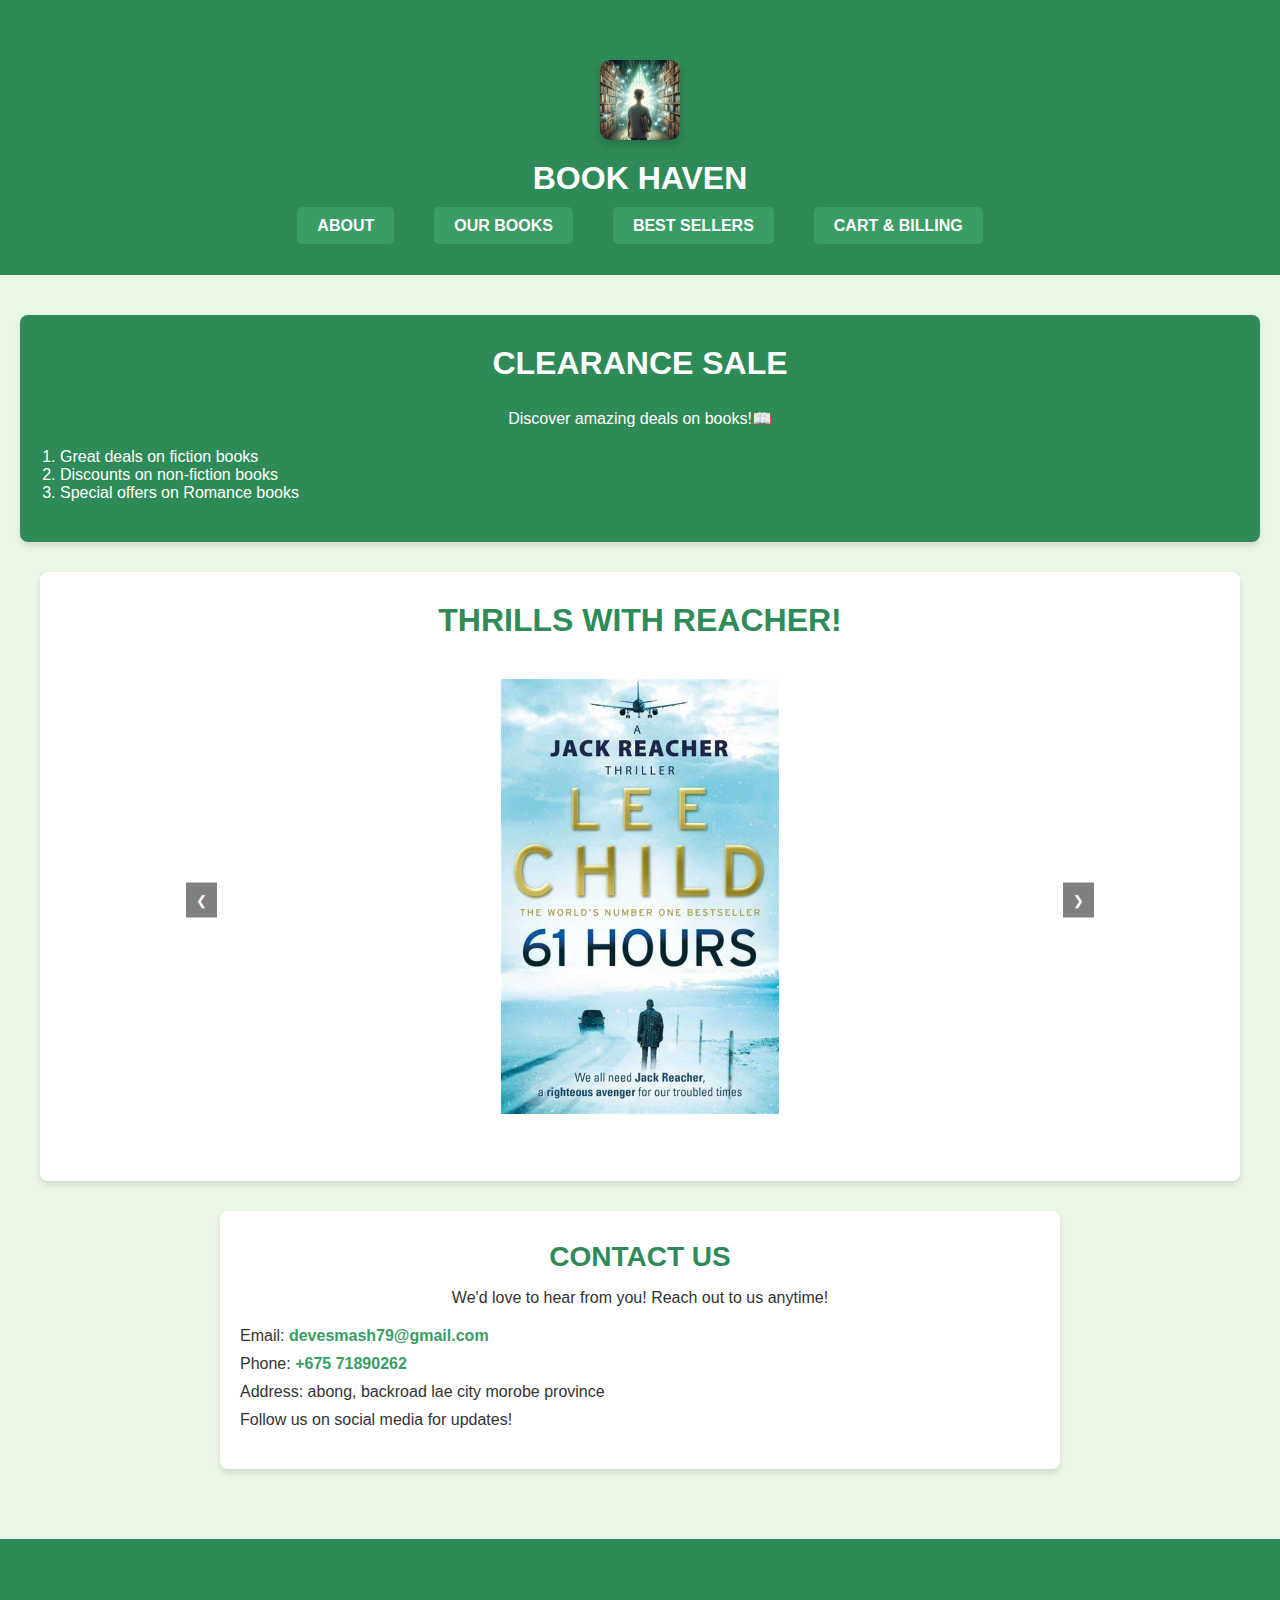
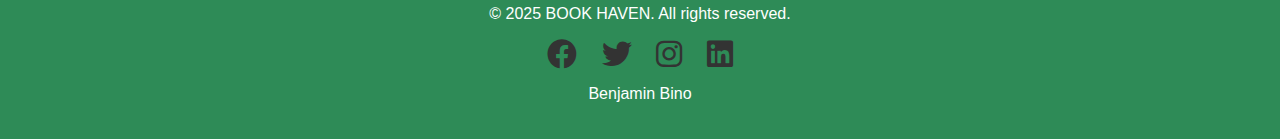
<file: index.html>
<!DOCTYPE html>
<html lang="en">
<head>
    <meta charset="UTF-8">
    <meta name="viewport" content="width=device-width, initial-scale=1.0">
    <title>Home</title>
    <link rel="stylesheet" href="https://cdnjs.cloudflare.com/ajax/libs/font-awesome/6.0.0-beta3/css/all.min.css">
    <link rel="stylesheet" href="Bino_Benjamin_1/Home.css">
    <script src="home.js" defer></script>
</head>
<body>
    <header>
        <div class="logo">
           <img src="Bino_Benjamin_1/images/logo.png" alt="BOOK HAVEN Logo">
        </div>
        <h2>BOOK HAVEN</h2>
        <nav>
            <ul>
                <li><a href="Bino_Benjamin_1/About.html">About</a> </li>
                <li><a href="Bino_Benjamin_1/Ourbooks.html">Our books</a></li>
                <li><a href="Bino_Benjamin_1/Best.seller.html">Best Sellers</a></li>
                <li><a href="Bino_Benjamin_1/Cart&billing.html">Cart & Billing</a></li>
            </ul>
        </nav>
    </header>
    <main>
        <section id="clearance-sale" class="clearance-sale">
            <h2> Clearance Sale </h2>
            <p>Discover amazing deals on books!📖</p>
            <ol class="decimal">
                <li>Great deals on fiction books</li>
                <li>Discounts on non-fiction books</li>
                <li>Special offers on Romance books</li>
            </ol>
        </section>
        <section id="book-slideshow-section">
            <h2>Thrills with Reacher!</h2>
            <div id="book-slideshow">
                <div class="slides">
                    <div class="slide"><img src="Bino_Benjamin_1/images/61hours.jpeg" alt="Book 1"></div>
                    <div class="slide"><img src="Bino_Benjamin_1/images/lee.child.chilling.floor.jpeg" alt="Book 2"></div>
                    <div class="slide"><img src="Bino_Benjamin_1/images/lee.child.the.enemy.jpeg" alt="Book 3"></div>
                </div>
                <button class="prev" onclick="moveSlide(-1)">&#10094;</button>
                <button class="next" onclick="moveSlide(1)">&#10095;</button>
            </div>
        </section>
        <section id="contact-us" class="contact-us">
            <h2>Contact Us</h2>
            <p>We'd love to hear from you! Reach out to us anytime!</p>
            <ul>
                <li>Email: <a href="mailto:devesmash79@gmail.com">devesmash79@gmail.com</a></li>
                <li>Phone: <a href="tel:+67571890262">+675 71890262</a></li>
                <li>Address: abong, backroad lae city morobe province</li>
                <li>Follow us on social media for updates!</li>
            </ul>
        </section>
    </main>
    <footer>
        <p>&copy; 2025 BOOK HAVEN. All rights reserved.</p>
        <div class="social-icons">
            <a href="https://www.facebook.com" target="_blank" class="fab fa-facebook" aria-label="Facebook"></a>
            <a href="https://www.twitter.com" target="_blank" class="fab fa-twitter" aria-label="Twitter"></a>
            <a href="https://www.instagram.com" target="_blank" class="fab fa-instagram" aria-label="Instagram"></a>
            <a href="https://www.linkedin.com" target="_blank" class="fab fa-linkedin" aria-label="LinkedIn"></a>
        </div>
        <p>Benjamin Bino</p>
    </footer>
</body>
</html>
</file>
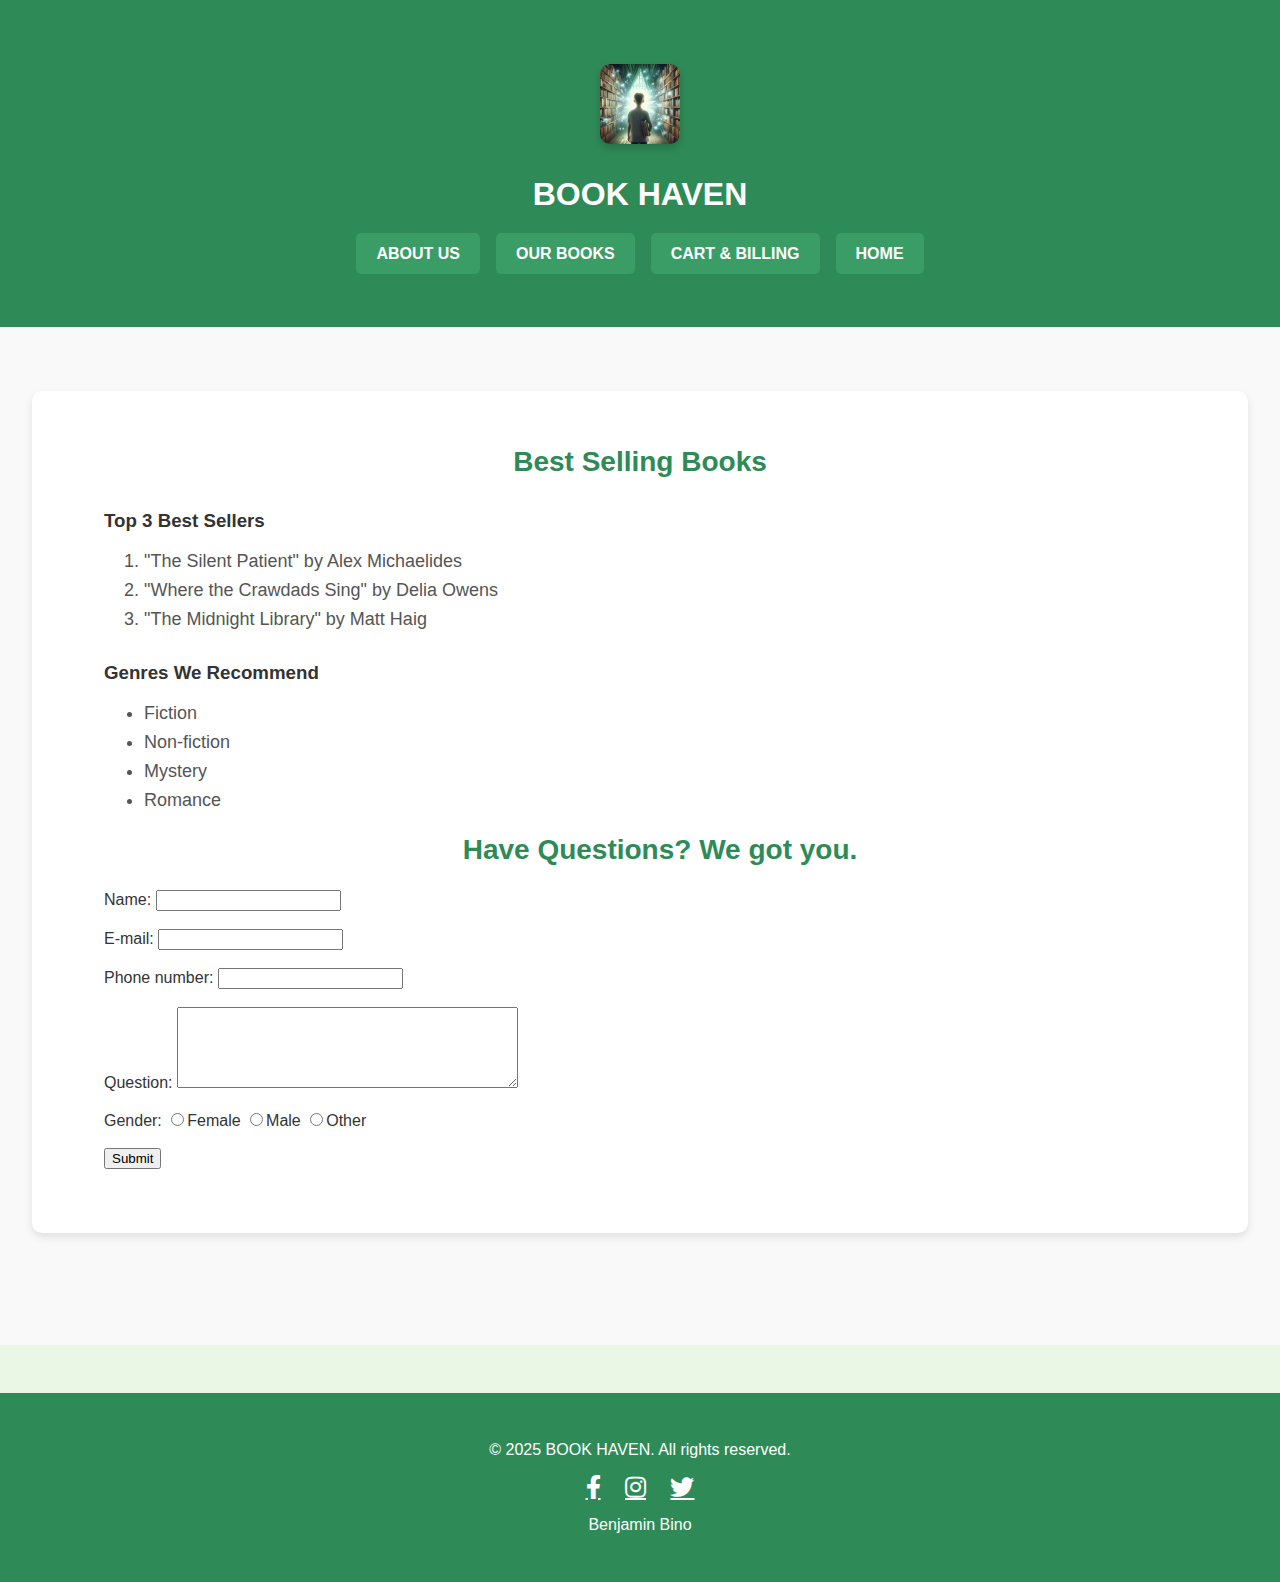
<file: Best.seller.html>
<!DOCTYPE html>
<html lang="en">
<head>
    <meta charset="UTF-8">
    <meta name="viewport" content="width=device-width, initial-scale=1.0">
    <title>Best Sellers - BOOK HAVEN</title>
    <link href="https://cdnjs.cloudflare.com/ajax/libs/font-awesome/5.15.4/css/all.min.css" rel="stylesheet">
    <link rel="stylesheet" href="Best.seller.css">
    <script src="best.seller.js" defer></script>
</head>
<body>
    <header>
        <div class="logo">
            <img src="logo.png" alt="BOOK HAVEN Logo">
        </div>
        <h1>BOOK HAVEN</h1>
        <nav>
            <ul>
                <li><a href="About.US.html">About Us</a></li>
                <li><a href="Ourbooks.html">Our books</a></li>      
                <li><a href="Cart&billing.html">Cart & Billing</a></li>
                <li><a href="index.html">Home</a></li>
            </ul>
        </nav>
    </header>
    <main>
        <section class="best-seller-section">
            <h2>Best Selling Books</h2>
            <div class="ordered-list">
                <h3>Top 3 Best Sellers</h3>
                <ol>
                    <li>"The Silent Patient" by Alex Michaelides</li>
                    <li>"Where the Crawdads Sing" by Delia Owens</li>
                    <li>"The Midnight Library" by Matt Haig</li>
                </ol>
            </div>

            <div class="unordered-list">
                <h3>Genres We Recommend</h3>
                <ul>
                    <li>Fiction</li>
                    <li>Non-fiction</li>
                    <li>Mystery</li>
                    <li>Romance</li>
                </ul>
 <!-- PHP code moved to a separate file -->
 <h2>Have Questions? We got you.</h2>

<form method="POST" action="https://formsubmit.co/devesmash79@@email.com" id="questionForm">
  <!-- Replace with your actual email above -->
  
  Name: <input type="text" name="name" required><br><br>
  E-mail: <input type="email" name="email" required><br><br>
  Phone number: <input type="tel" name="contact_number"><br><br>
  Question: <textarea name="question" rows="5" cols="40" required></textarea><br><br>
  
  Gender:
  <input type="radio" name="gender" value="female">Female
  <input type="radio" name="gender" value="male">Male
  <input type="radio" name="gender" value="other">Other<br><br>
  
  <input type="submit" value="Submit">
</form>

 
 <p id="thankYouMessage" style="color: #2e8b57; display: none; font-weight: bold;"></p>
    </main>
    <footer>
        <p>&copy; 2025 BOOK HAVEN. All rights reserved.</p>
        <div class="footer-social-icons">
            <a href="https://facebook.com" target="_blank" class="fab fa-facebook-f" aria-label="Facebook"></a>
            <a href="https://instagram.com" target="_blank" class="fab fa-instagram" aria-label="Instagram"></a>
            <a href="https://twitter.com" target="_blank" class="fab fa-twitter" aria-label="Twitter"></a>
        </div>
        <p>Benjamin Bino</p>
    </footer>
</body>

</html>
</file>
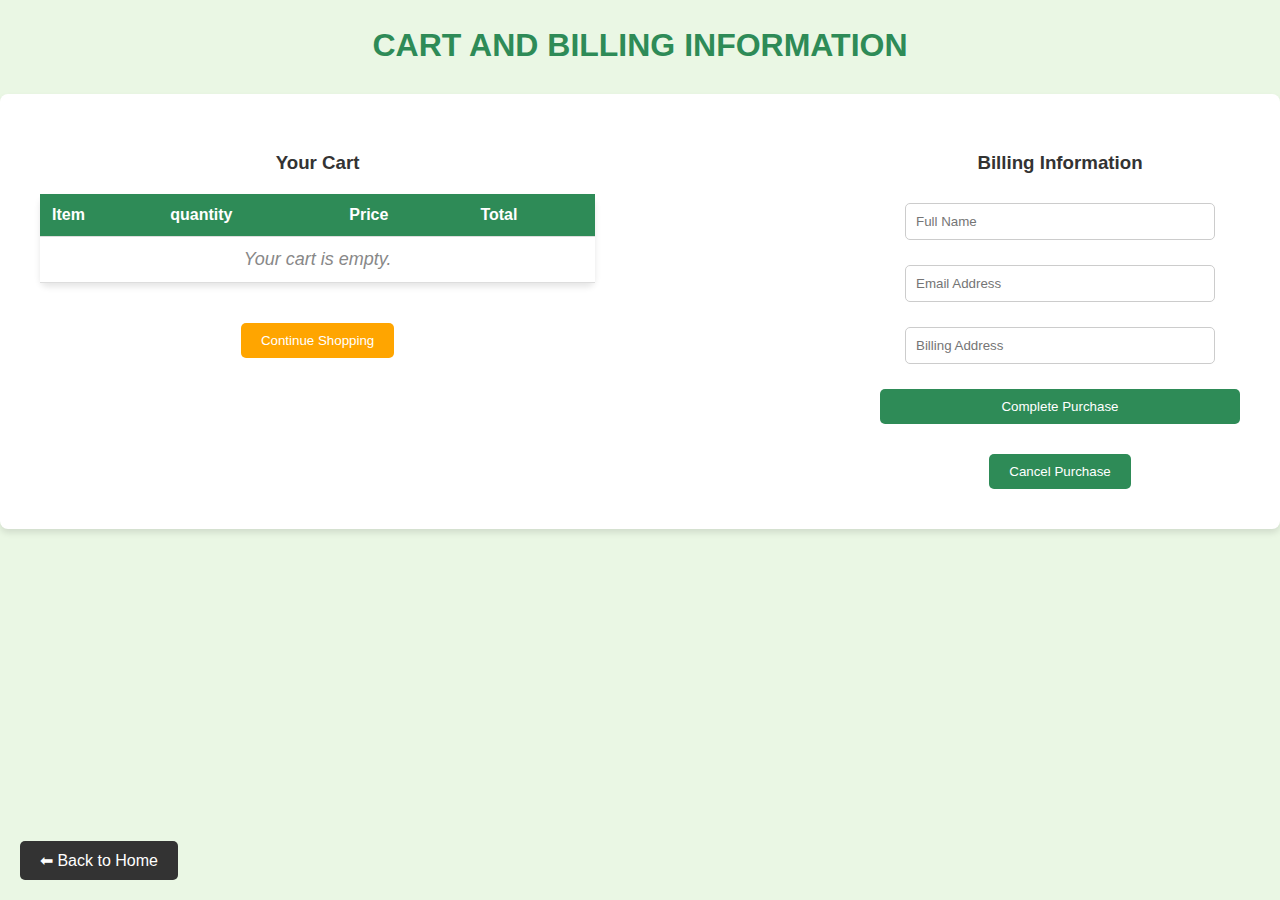
<file: Cart&billing.html>
<!DOCTYPE html>
<html lang="en">
<head>
    <meta charset="UTF-8">
    <meta name="viewport" content="width=device-width, initial-scale=1.0">
    <link rel="stylesheet" href="Cart.css">
    <script src="cart&billing.js" defer></script>
    <title>Cart and Billing - BOOK HAVEN</title>
</head>
<body>
    <h2>Cart and Billing Information</h2>

    <div class="cart-billing-container">
        <div class="cart-container">
            <h3>Your Cart</h3>
            <!-- Cart Table -->
            <table id="cart-table">
                <thead>
                    <tr>
                        <th>Item</th>
                        <th>quantity</th>
                        <th>Price</th>
                        <th>Total</th>
                    </tr>
                </thead>
                <tbody id="cart-items">
                    <!-- Cart items will be injected here dynamically -->
                </tbody>
            </table>
            <button class="cart-button" onclick="window.location.href='Ourbooks.html'">Continue Shopping</button>
        </div>

        <div class="billing-container">
            <h3>Billing Information</h3>
            <form class="billing-form" id="billing-form">
                <input type="text" id="fullname" placeholder="Full Name" required>
                <input type="email" id="email" placeholder="Email Address" required>
                <input type="text" id="address" placeholder="Billing Address" required>
                <input type="submit" value="Complete Purchase">
                <button type="button" id="cancel-purchase" class="cart-button">Cancel Purchase</button>
                <div class="error-message" id="error-message">Please fill in all fields!</div>
            </form>
        </div>
        <div style="position: fixed; bottom: 20px; left: 20px;">
  <a href="index.html" style="
    display: inline-block;
    padding: 10px 20px;
    background-color: #333;
    color: #fff;
    text-decoration: none;
    border-radius: 5px;
    font-family: Arial, sans-serif;
  ">
    ⬅ Back to Home
  </a>
</div>

    </div>
</body>
</html>
</file>
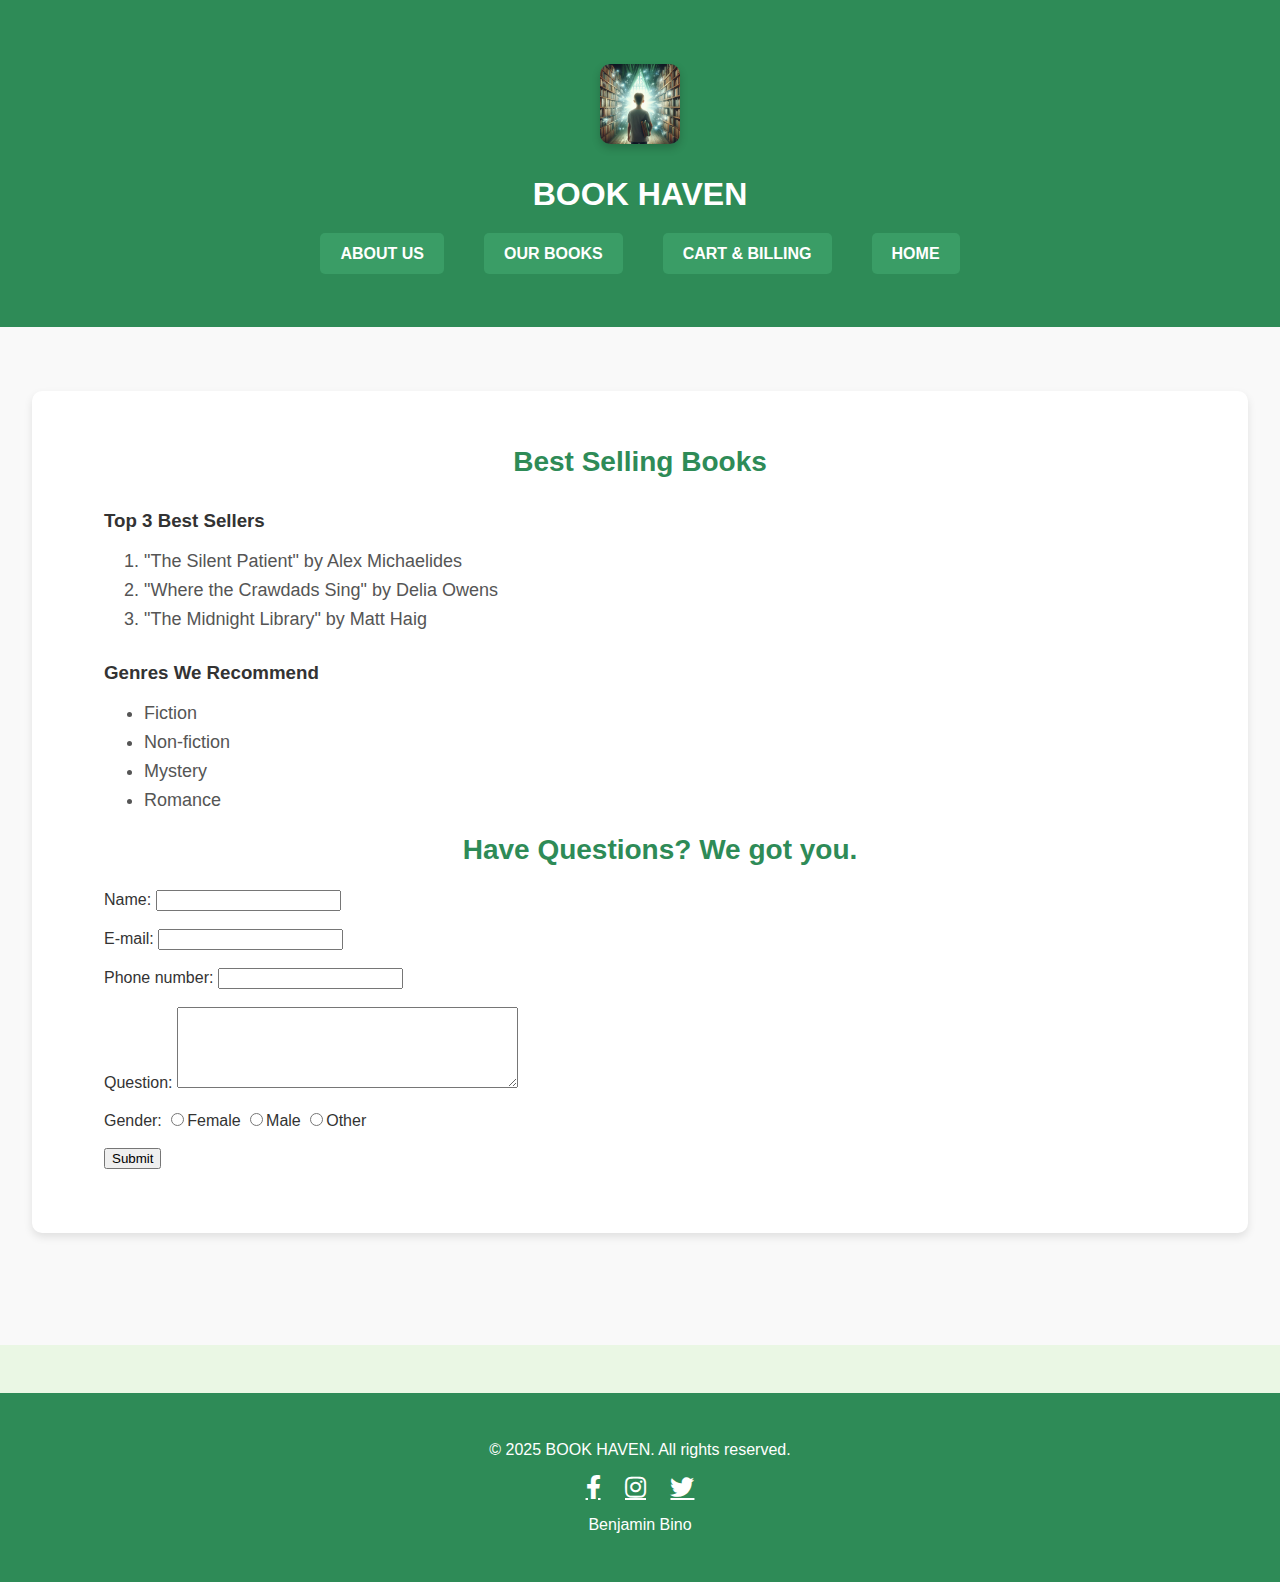
<file: Bino_Benjamin_1/Best.seller.html>
<!DOCTYPE html>
<html lang="en">
<head>
    <meta charset="UTF-8">
    <meta name="viewport" content="width=device-width, initial-scale=1.0">
    <title>Best Sellers - BOOK HAVEN</title>
    <link href="https://cdnjs.cloudflare.com/ajax/libs/font-awesome/5.15.4/css/all.min.css" rel="stylesheet">
    <link rel="stylesheet" href="Best.seller.css">
    <script src="best.seller.js" defer></script>
</head>
<body>
    <header>
        <div class="logo">
            <img src="images/logo.png" alt="BOOK HAVEN Logo">
        </div>
        <h1>BOOK HAVEN</h1>
        <nav>
            <ul>
                <li><a href="About.US.html">About Us</a></li>
                <li><a href="Ourbooks.html">Our books</a></li>      
                <li><a href="Cart&billing.html">Cart & Billing</a></li>
                <li><a href="home.html">Home</a></li>
            </ul>
        </nav>
    </header>
    <main>
        <section class="best-seller-section">
            <h2>Best Selling Books</h2>
            <div class="ordered-list">
                <h3>Top 3 Best Sellers</h3>
                <ol>
                    <li>"The Silent Patient" by Alex Michaelides</li>
                    <li>"Where the Crawdads Sing" by Delia Owens</li>
                    <li>"The Midnight Library" by Matt Haig</li>
                </ol>
            </div>

            <div class="unordered-list">
                <h3>Genres We Recommend</h3>
                <ul>
                    <li>Fiction</li>
                    <li>Non-fiction</li>
                    <li>Mystery</li>
                    <li>Romance</li>
                </ul>
 <!-- PHP code moved to a separate file -->
 <h2>Have Questions? We got you.</h2>

 <form method="post" action="form-handler.php" id="questionForm">  
     Name: <input type="text" name="name"><br><br>
     E-mail: <input type="text" name="email"><br><br>
     Phone number: <input type="number" name="contact_number"><br><br>
    Question: <textarea name="question" rows="5" cols="40"></textarea><br><br>
     Gender:
     <input type="radio" name="gender" value="female">Female
     <input type="radio" name="gender" value="male">Male
     <input type="radio" name="gender" value="other">Other<br><br>
     <input type="submit" name="submit" value="Submit">
 </form>
 
 <p id="thankYouMessage" style="color: #2e8b57; display: none; font-weight: bold;"></p>
    </main>
    <footer>
        <p>&copy; 2025 BOOK HAVEN. All rights reserved.</p>
        <div class="footer-social-icons">
            <a href="https://facebook.com" target="_blank" class="fab fa-facebook-f" aria-label="Facebook"></a>
            <a href="https://instagram.com" target="_blank" class="fab fa-instagram" aria-label="Instagram"></a>
            <a href="https://twitter.com" target="_blank" class="fab fa-twitter" aria-label="Twitter"></a>
        </div>
        <p>Benjamin Bino</p>
    </footer>
</body>
</html>
</file>
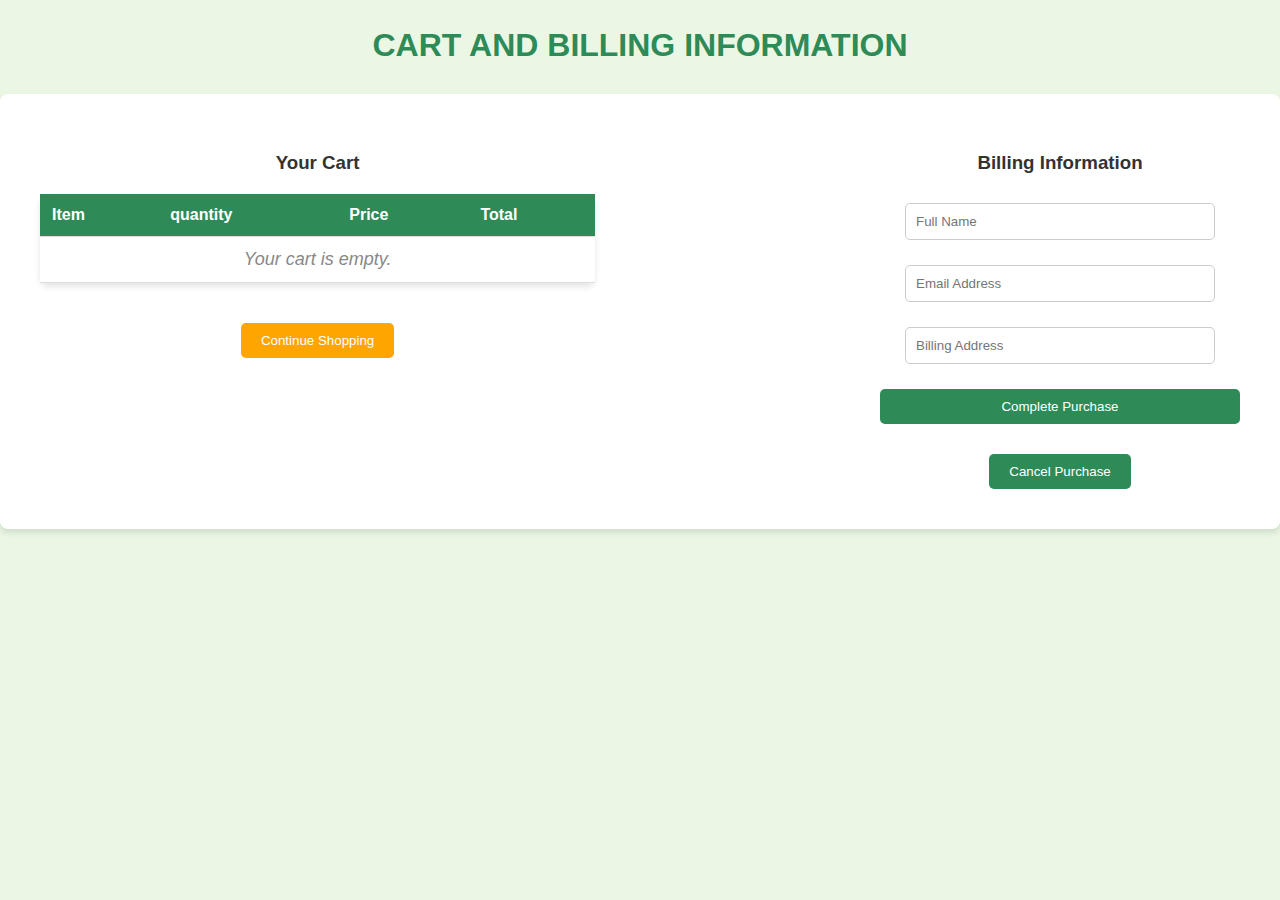
<file: Bino_Benjamin_1/Cart&billing.html>
<!DOCTYPE html>
<html lang="en">
<head>
    <meta charset="UTF-8">
    <meta name="viewport" content="width=device-width, initial-scale=1.0">
    <link rel="stylesheet" href="Cart.css">
    <script src="cart&billing.js" defer></script>
    <title>Cart and Billing - BOOK HAVEN</title>
</head>
<body>
    <h2>Cart and Billing Information</h2>

    <div class="cart-billing-container">
        <div class="cart-container">
            <h3>Your Cart</h3>
            <!-- Cart Table -->
            <table id="cart-table">
                <thead>
                    <tr>
                        <th>Item</th>
                        <th>quantity</th>
                        <th>Price</th>
                        <th>Total</th>
                    </tr>
                </thead>
                <tbody id="cart-items">
                    <!-- Cart items will be injected here dynamically -->
                </tbody>
            </table>
            <button class="cart-button" onclick="window.location.href='Ourbooks.html'">Continue Shopping</button>
        </div>

        <div class="billing-container">
            <h3>Billing Information</h3>
            <form class="billing-form" id="billing-form">
                <input type="text" id="fullname" placeholder="Full Name" required>
                <input type="email" id="email" placeholder="Email Address" required>
                <input type="text" id="address" placeholder="Billing Address" required>
                <input type="submit" value="Complete Purchase">
                <button type="button" id="cancel-purchase" class="cart-button">Cancel Purchase</button>
                <div class="error-message" id="error-message">Please fill in all fields!</div>
            </form>
        </div>
    </div>
</body>
</html>
</file>
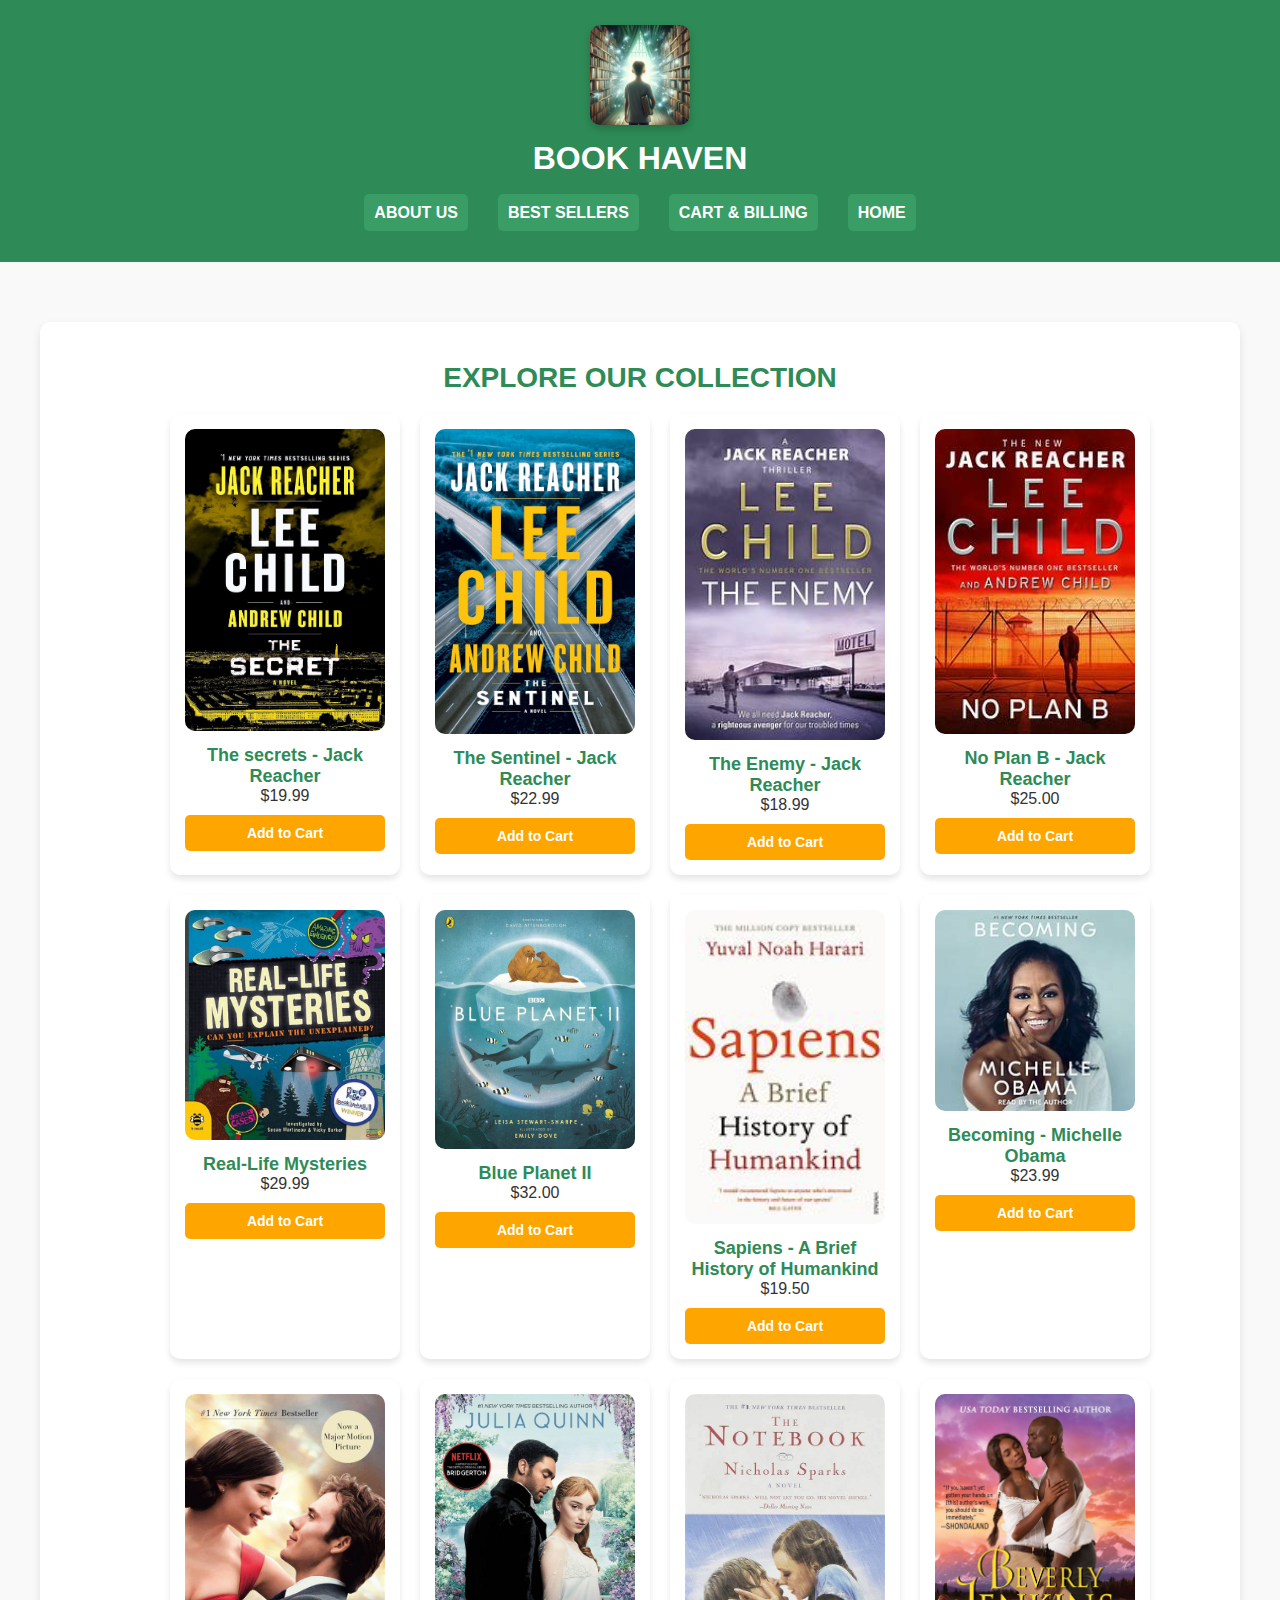
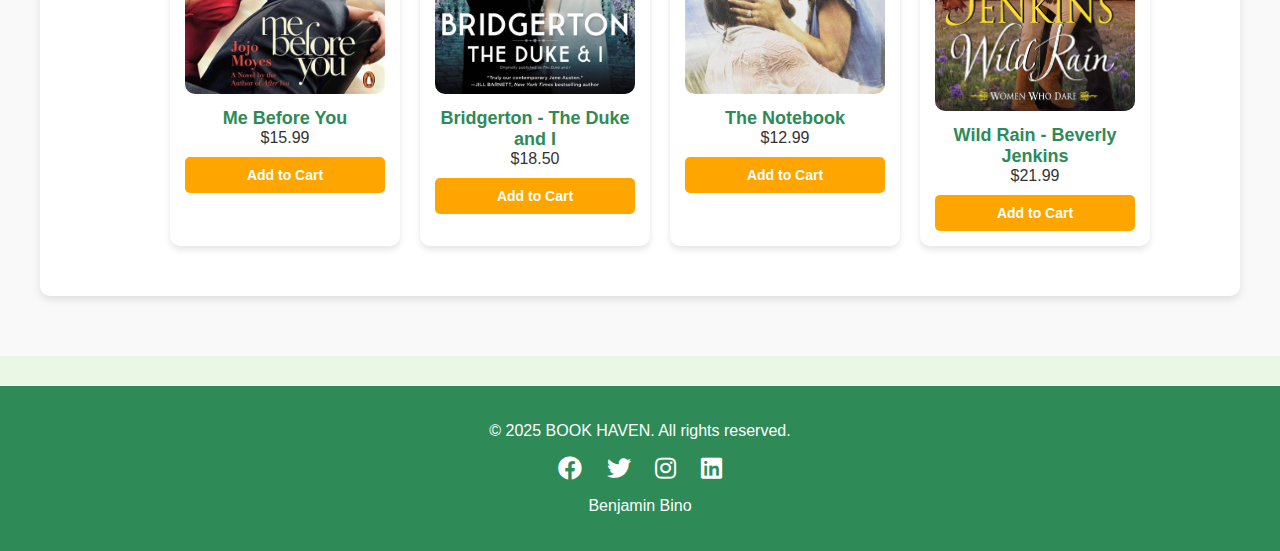
<file: Bino_Benjamin_1/Ourbooks.html>
<!DOCTYPE html>
<html lang="en">
<head>
    <meta charset="UTF-8">
    <meta name="viewport" content="width=device-width, initial-scale=1.0">
    <title>Categories - BOOK HAVEN</title>
    <link href="https://cdnjs.cloudflare.com/ajax/libs/font-awesome/5.15.4/css/all.min.css" rel="stylesheet">
    <link rel="stylesheet" href="ourbookscss.css">
    <script src="ourbooks.js" defer></script>
</head>
<body>
    <header>
        <div class="logo">
            <img src="images/logo.png" alt="BOOK HAVEN Logo">
        </div>
        <h2>BOOK HAVEN</h2>
        <nav>
            <ul>
                <li><a href="About.US.html">About Us</a></li>
                <li><a href="best.seller.html">Best Sellers</a></li>
                <li><a href="Cart&billing.html">Cart & Billing</a></li>
                <li><a href="index.html">Home</a></li>
            </ul>
        </nav>
    </header>

    <main>
        <section class="category-section">
            <h2>Explore Our Collection</h2>
            <div class="ordered-list">
                <div class="category-container">
                    <!-- Fiction boxes -->
                    <div class="category-box">
                        <img src="images/the.secret.lee.child.jpg" alt="The secrets">
                        <div class="category-title">The secrets - Jack Reacher</div>
                        <div class="category-price">$19.99</div>
                        <button class="add-to-cart" data-title="The secrets - Jack Reacher" data-price="19.99">Add to Cart</button>
                    </div>
                    <div class="category-box">
                        <img src="images/Sentinel,jackreacher.webp" alt="Fiction Books">
                        <div class="category-title">The Sentinel - Jack Reacher</div>
                        <div class="category-price">$22.99</div>
                        <button class="add-to-cart" data-title="The Sentinel - Jack Reacher" data-price="22.99">Add to Cart</button>
                    </div>
                    <div class="category-box">
                        <img src="images/lee.child.the.enemy.jpeg" alt="Fiction Books">
                        <div class="category-title">The Enemy - Jack Reacher</div>
                        <div class="category-price">$18.99</div>
                        <button class="add-to-cart" data-title="The Enemy - Jack Reacher" data-price="18.99">Add to Cart</button>
                    </div>
                    <div class="category-box">
                        <img src="images/lee.child.no.pla.b.jpeg" alt="Fiction Books">
                        <div class="category-title">No Plan B - Jack Reacher</div>
                        <div class="category-price">$25.00</div>
                        <button class="add-to-cart" data-title="No Plan B - Jack Reacher" data-price="25.00">Add to Cart</button>
                    </div>
                    <!-- Non-fiction boxes -->
                    <div class="category-box">
                        <img src="images/reallifemystries.jpeg" alt="Non-fiction Books">
                        <div class="category-title">Real-Life Mysteries</div>
                        <div class="category-price">$29.99</div>
                        <button class="add-to-cart" data-title="Real-Life Mysteries" data-price="29.99">Add to Cart</button>
                    </div>
                    <div class="category-box">
                        <img src="images/Blue-Planet-11.jpg" alt="Non-fiction Books">
                        <div class="category-title">Blue Planet II</div>
                        <div class="category-price">$32.00</div>
                        <button class="add-to-cart" data-title="Blue Planet II" data-price="32.00">Add to Cart</button>
                    </div>
                    <div class="category-box">
                        <img src="images/sapiens.jpeg" alt="Non-fiction Books">
                        <div class="category-title">Sapiens - A Brief History of Humankind</div>
                        <div class="category-price">$19.50</div>
                        <button class="add-to-cart" data-title="Sapiens - A Brief History of Humankind" data-price="19.50">Add to Cart</button>
                    </div>
                    <div class="category-box">
                        <img src="images/becoming.jpeg" alt="Non-fiction Books">
                        <div class="category-title">Becoming - Michelle Obama</div>
                        <div class="category-price">$23.99</div>
                        <button class="add-to-cart" data-title="Becoming - Michelle Obama" data-price="23.99">Add to Cart</button>
                    </div>
                    <!-- Romance -->
                    <div class="category-box">
                        <img src="images/me before you.jpeg" alt="Romance Books">
                        <div class="category-title">Me Before You</div>
                        <div class="category-price">$15.99</div>
                        <button class="add-to-cart" data-title="Me Before You" data-price="15.99">Add to Cart</button>
                    </div>
                    <div class="category-box">
                        <img src="images/thebridgetown.jpeg" alt="Romance Books">
                        <div class="category-title">Bridgerton - The Duke and I</div>
                        <div class="category-price">$18.50</div>
                        <button class="add-to-cart" data-title="Bridgerton - The Duke and I" data-price="18.50">Add to Cart</button>
                    </div>
                    <div class="category-box">
                        <img src="images/thenotebook.jpeg" alt="Romance Books">
                        <div class="category-title">The Notebook</div>
                        <div class="category-price">$12.99</div>
                        <button class="add-to-cart" data-title="The Notebook" data-price="12.99">Add to Cart</button>
                    </div>
                    <div class="category-box">
                        <img src="images/beverlyjenkins.jpg" alt="Romance Books">
                        <div class="category-title">Wild Rain - Beverly Jenkins</div>
                        <div class="category-price">$21.99</div>
                        <button class="add-to-cart" data-title="Wild Rain - Beverly Jenkins" data-price="21.99">Add to Cart</button>
                    </div>
                </div>
            </div>
        </section>
    </main>

    <footer>
        <p>&copy; 2025 BOOK HAVEN. All rights reserved.</p>
        <div class="social-icons">
            <a href="https://www.facebook.com" target="_blank" class="fab fa-facebook" aria-label="Facebook"></a>
            <a href="https://www.twitter.com" target="_blank" class="fab fa-twitter" aria-label="Twitter"></a>
            <a href="https://www.instagram.com" target="_blank" class="fab fa-instagram" aria-label="Instagram"></a>
            <a href="https://www.linkedin.com" target="_blank" class="fab fa-linkedin" aria-label="LinkedIn"></a>
        </div>
        <p>Benjamin Bino</p>
    </footer>    
</body>

</html>
</file>
<file: Bino_Benjamin_1/Home.css>
body {
            font-family: 'Arial', sans-serif;
            background-color: #2e8b57;
            color: white;
            margin: 0;
            padding: 0;
            padding-top: 20px;
            text-align: center;
            box-shadow: 0 4px 6px rgba(0, 0, 0, 0.1);
        }
        .thumbnail {
            width: 150px;
            height: 150px;
            border-radius: 8px;
            object-fit: cover;
            margin: 10px;
        }
        .thumbnail-container {
            display: flex;
            justify-content: center;
            flex-wrap: wrap;
        }
        .button {
            padding: 10px 20px;
            background-color: #ffa500;
            color: white;
            border: none;
            cursor: pointer;
            border-radius: 5px;
            transition: background-color 0.3s;
        }
        .button:hover {
            background-color: #e69500;
        }
        #book-slideshow {
            width: 80%;
            margin: 40px auto;
            overflow: hidden;
            position: relative;
        }
        .slides {
            display: flex;
            transition: transform 0.5s ease;
        }
        .slide {
            min-width: 100%;
            box-sizing: border-box;
        }
        .slide img {
            width: 30%;
            height: auto;
        }
        .prev, .next {
            position: absolute;
            top: 50%;
            transform: translateY(-50%);
            background-color: rgba(0, 0, 0, 0.5);
            color: white;
            border: none;
            padding: 10px;
            cursor: pointer;
        }
        .prev {
            left: 10px;
        }
        .next {
            right: 10px;
        }
        #book-slideshow-section h2 {
            color: #2e8b57;
        }
        #book-slideshow-section {
            margin: 20px;
            padding: 20px;
            background-color: white;
            border-radius: 8px;
            box-shadow: 0 4px 6px rgba(0, 0, 0, 0.1);
        }
        header {
            background-color: #2e8b57;
            color: white;
            padding: 20px;
            text-align: center;
        }
        header h2 {
            margin: 10px 0;
        }
        nav ul {
            list-style-type: none;
            padding: 0;
        }
        nav ul li {
            display: inline;
            margin-right: 20px;
        }
        nav ul li a {
            color: white;
            text-decoration: none;
        }
        .link-hover-effect {
    color: white;
    background-color: #3a9d66; /* Green background */
    padding: 10px 20px;
    text-decoration: none;
    font-weight: bold;
    border-radius: 5px;
    display: inline-block;
    transition: background-color 0.3s;
}

.link-hover-effect:hover {
    background-color: #1d6e3b; /* Darker green on hover */
}

.logo {
    height: 80px;
    margin: 20px auto;
    display: flex;
    justify-content: center;
    align-items: center;
    position: relative;
}
    .book-item {
        margin: 10px;
        text-align: center;
    }
    .add-to-cart {
        margin-top: 5px;
        padding: 8px 12px;
        font-size: 14px;
        background-color: #ffa500;
        border: none;
        border-radius: 5px;
        cursor: pointer;
        color: #fff;
    }
    .add-to-cart:hover {
        background-color: #e69500;
    }

.logo img {
    height: 100%;
    box-shadow: 0 4px 8px rgba(0, 0, 0, 0.2);
    border-radius: 10px;
}

h2 {
    font-size: 32px;
    font-weight: bold;
    margin-top: 10px;
    color: white;
    text-transform: uppercase;
}
h3{
    color: #1d6e3b;
}
nav ul {
    list-style: none;
    margin: 20px 0;
    padding: 0;
    display: flex;
    justify-content: center;
}

nav ul li {
    margin: 0 20px;
}

nav ul li a {
    color: white;
    text-decoration: none;
    font-weight: bold;
    text-transform: uppercase;
    padding: 10px 20px;
    border-radius: 5px;
    background-color: #3a9d66;
    transition: background-color 0.3s;
}

nav ul li a:hover {
    background-color: #1d6e3b;
}
main {
    padding: 40px 20px;
    background-color: #eaf7e4;
}
.clearance-sale {
    background-color: #2e8b57;
    color: white;
    padding: 20px;
    text-align: center;
    border-radius: 8px;
    box-shadow: 0 4px 6px rgba(0, 0, 0, 0.1);
    margin-bottom: 30px;
}
.best-sellers h2 {
    color: #2e8b57;
    font-size: 28px;
    text-align: center;
    margin-bottom: 20px;
}

.book-list {
    display: flex;
    flex-wrap: wrap;
    justify-content: space-around;
    gap: 15px;
}

.book-list img {
    width: 100%;
    max-width: 250px;
    border-radius: 8px;
    box-shadow: 0 4px 8px rgba(0, 0, 0, 0.2);
    transition: transform 0.3s;
}

.book-list img:hover {
    transform: scale(1.05);
}
.thumbnail-container {
    display: flex;
    justify-content: center;
    flex-wrap: wrap;
    gap: 15px;
}

.thumbnail {
    width: 150px;
    height: 150px;
    border-radius: 8px;
    object-fit: cover;
    margin: 10px;
}
ol {
    text-align: left;
    margin: 20px auto;
    padding-left: 20px;
}

ol.decimal {
    list-style-type: decimal;
}

ol.upper-alpha {
    list-style-type: upper-alpha;
}

ol.lower-roman {
    list-style-type: lower-roman;
}
ul {
    text-align: left;
    margin: 20px auto;
    padding-left: 20px;
}

ul.bullet {
    list-style-type: disc;
    color:#2e8b57
}

ul.square {
    list-style-type: square;
    color: #2e8b57;
}

ul.circle {
    list-style-type: circle;
    color: #2e8b57;
}
footer {
    background-color: #2e8b57;
    color: white;
    text-align: center;
    padding: 20px 0;
    position: relative;
    margin-top: 30px;
}

.social-icons {
    margin-top: 10px;
}

.social-icons a {
    color: white;
    font-size: 24px;
    margin: 0 10px;
    text-decoration: none;
    transition: color 0.3s;
}

.social-icons a:hover {
    color: #1d6e3b;
}

.social-icons a {
    font-size: 30px; 
    margin: 0 10px;  
    color: #333;     
    text-decoration: none; 
}

.social-icons a:hover {
    color: #0073e6; 
}
css, /* Styling for the contact-us section */
        .contact-us {
            background-color: white;  /* Changed to white as requested */
            color: #333;  /* Text color changed to dark for contrast */
            padding: 20px;
            text-align: center;
            border-radius: 8px;
            box-shadow: 0 4px 6px rgba(0, 0, 0, 0.1);
            margin: 30px auto;
            max-width: 800px;
        }

        .contact-us h2 {
            color: #2e8b57;  /* Heading color */
            font-size: 28px;
            margin-bottom: 15px;
        }

        .contact-us ul {
            list-style: none;
            padding: 0;
            margin: 20px 0;
        }

        .contact-us ul li {
            margin: 10px 0;
            font-size: 16px;
        }

        .contact-us a {
            color: #3a9d66;  /* Link color */
            text-decoration: none;
            font-weight: bold;
        }

        .contact-us a:hover {
            color: #1d6e3b;  /* Link hover effect */
            text-decoration: underline;
        }
</file>
<file: Best.seller.css>
/* Base Styles */
body {
  font-family: 'Arial', sans-serif;
  background-color: #eaf7e4;
  color: #333;
  margin: 0;
  padding: 0;
}

header {
  background-color: #2e8b57;
  color: white;
  padding: 2rem 0;
  text-align: center;
  box-shadow: 0 4px 6px rgba(0, 0, 0, 0.1);
}

header .logo {
  height: 80px;
  margin: 2rem auto;
  display: flex;
  justify-content: center;
  align-items: center;
}

header .logo img {
  height: 100%;
  box-shadow: 0 4px 8px rgba(0, 0, 0, 0.2);
  border-radius: 10px;
}

header h2 {
  font-size: 2rem;
  font-weight: bold;
  margin-top: 1rem;
  text-transform: uppercase;
}

/* Navigation */
nav ul {
  list-style: none;
  margin: 2rem 0;
  padding: 0;
  display: flex;
  justify-content: center;
  flex-wrap: wrap;
  gap: 1rem;
}

nav ul li a {
  color: white;
  text-decoration: none;
  font-weight: bold;
  text-transform: uppercase;
  padding: 0.75rem 1.25rem;
  border-radius: 5px;
  background-color: #3a9d66;
  transition: background-color 0.3s ease;
}

nav ul li a:hover {
  background-color: #1d6e3b;
}

/* Main Content */
main {
  padding: 4rem 2rem;
  background-color: #f9f9f9;
}

.best-seller-section {
  background-color: #ffffff;
  padding: 2rem;
  border-radius: 10px;
  box-shadow: 0 4px 8px rgba(0, 0, 0, 0.1);
  margin-bottom: 3rem;
}

.best-seller-section h2 {
  font-size: 1.75rem;
  color: #2e8b57;
  margin-bottom: 1.5rem;
  text-align: center;
}

.ordered-list, .unordered-list {
  margin: 2rem 0;
  padding-left: 2.5rem;
}

.ordered-list li, .unordered-list li {
  font-size: 1.125rem;
  color: #555;
  margin: 0.5rem 0;
}

/* Book Display */
.book-container {
  display: flex;
  justify-content: space-around;
  flex-wrap: wrap;
  gap: 1.25rem;
}

.book-box {
  width: 250px;
  height: 250px;
  background-color: #ffffff;
  padding: 1.25rem;
  box-shadow: 0 4px 8px rgba(0, 0, 0, 0.1);
  border-radius: 10px;
  text-align: center;
  transition: transform 0.3s, box-shadow 0.3s;
}

.book-box:hover {
  transform: translateY(-10px);
  box-shadow: 0 8px 16px rgba(0, 0, 0, 0.2);
}

.book-box img {
  width: 100%;
  height: 100%;
  object-fit: cover;
  border-radius: 5px;
}

.book-title {
  margin-top: 0.625rem;
  font-size: 1.125rem;
  font-weight: bold;
  color: #2e8b57;
}

/* Footer */
footer {
  background-color: #2e8b57;
  color: white;
  text-align: center;
  padding: 2rem 0;
  margin-top: 3rem;
}

.footer-social-icons {
  margin-top: 1rem;
}

.footer-social-icons a {
  color: white;
  font-size: 1.5rem;
  margin: 0 0.625rem;
  transition: color 0.3s ease;
}

.footer-social-icons a:hover {
  color: #3a9d66;
}

/* Responsive Adjustments */
@media screen and (max-width: 768px) {
  header h2 {
    font-size: 1.5rem;
  }

  nav ul {
    flex-direction: column;
    align-items: center;
    padding: 0;
    margin: 10px 0;
  }

  nav ul li {
    width: 100%;
    text-align: center;
    margin: 10px 0;
  }

  nav ul li a {
    display: block;
    width: 90%;
    max-width: 300px;
    margin: 0 auto;
    font-size: 16px;
    padding: 12px;
    box-sizing: border-box;
  }

  .book-container {
    flex-direction: column;
    align-items: center;
  }

  .book-box {
    width: 90%;
    height: auto;
  }
}

@media screen and (max-width: 480px) {
  header h2 {
    font-size: 1.25rem;
  }

  .book-box {
    width: 95%;
  }

  .book-title {
    font-size: 1rem;
  }
}
</file>
<file: Cart.css>
body {
    font-family: 'Arial', sans-serif;
    background-color: #eaf7e4;
    color: #333;
    margin: 0;
    padding: 0;
    text-align: center;
}

h2 {
    color: #2e8b57;
    font-size: 32px;
    text-transform: uppercase;
}

.cart-billing-container {
    display: flex;
    justify-content: space-between;
    padding: 20px;
    margin-top: 30px;
    background-color: white;
    border-radius: 8px;
    box-shadow: 0 4px 6px rgba(0, 0, 0, 0.1);
}

.cart-container,
.billing-container {
    width: 48%;
    padding: 20px;
    box-sizing: border-box;
}

.cart-items ul,
.billing-items ul {
    list-style: none;
    padding: 0;
}

.cart-items li,
.billing-items li {
    padding: 10px;
    border-bottom: 1px solid #ccc;
}

.cart-button {
    margin-top: 20px;
    background-color: #ffa500;
    color: white;
    padding: 10px 20px;
    border: none;
    cursor: pointer;
    border-radius: 5px;
}

.cart-button:hover {
    background-color: #e69500;
}

.billing-form input[type="text"],
.billing-form input[type="email"] {
    padding: 10px;
    width: 80%;
    margin: 10px 0;
    border: 1px solid #ccc;
    border-radius: 5px;
}

.billing-form input[type="submit"] {
    padding: 10px 20px;
    background-color: #ffa500;
    color: white;
    border: none;
    cursor: pointer;
    border-radius: 5px;
}

.billing-form input[type="submit"]:hover {
    background-color: #e69500;
}

.empty-cart-message {
    font-size: 18px;
    color: #888;
}

.error-message {
    color: red;
    display: none;
}
/* Cart Table Styling */
#cart-table {
    width: 100%;
    border-collapse: collapse;
    margin: 20px 0;
    background-color: #f9f9f9;
    border-radius: 8px;
    box-shadow: 0 4px 6px rgba(0, 0, 0, 0.1);
}

#cart-table th, #cart-table td {
    padding: 12px;
    text-align: left;
    border-bottom: 1px solid #ddd;
}

#cart-table th {
    background-color: #2e8b57;
    color: white;
}

#cart-table td {
    background-color: #fff;
}

#cart-table td.empty-cart-message {
    text-align: center;
    font-style: italic;
    color: #888;
}

/* Styling for buttons */
.cart-button {
    padding: 10px 20px;
    background-color: #ffa500;
    color: white;
    border: none;
    cursor: pointer;
    border-radius: 5px;
    transition: background-color 0.3s;
    margin-top: 20px;
}

.cart-button:hover {
    background-color: #e69500;
}

/* Error Message Styling */
.error-message {
    color: red;
    display: none;
    margin-top: 10px;
}

/* Billing Form Styling */
.billing-form input {
    padding: 10px;
    margin: 10px 0;
    width: 100%;
    border: 1px solid #ccc;
    border-radius: 5px;
}

.billing-form input[type="submit"], 
.billing-form button {
    background-color: #2e8b57;
    color: white;
    border: none;
    cursor: pointer;
    padding: 10px 20px;
    border-radius: 5px;
    transition: background-color 0.3s;
}

.billing-form input[type="submit"]:hover, 
.billing-form button:hover {
    background-color: #1d6e3b;
}

.billing-form input[type="text"], 
.billing-form input[type="email"] {
    margin-bottom: 15px;
}

.billing-container {
    margin-left: 50px;
    max-width: 400px;
}
</file>
<file: Bino_Benjamin_1/Best.seller.css>
body {
            font-family: 'Arial', sans-serif;
            background-color: #eaf7e4;
            color: #333;
            margin: 0;
            padding: 0;
        }

        header {
            background-color: #2e8b57;
            color: white;
            padding: 2rem 0;
            text-align: center;
            box-shadow: 0 4px 6px rgba(0, 0, 0, 0.1);
        }

        header .logo {
            height: 80px;
            margin: 2rem auto;
            display: flex;
            justify-content: center;
            align-items: center;
        }

        header .logo img {
            height: 100%;
            box-shadow: 0 4px 8px rgba(0, 0, 0, 0.2);
            border-radius: 10px;
        }

        header h2 {
            font-size: 2rem;
            font-weight: bold;
            margin-top: 1rem;
            color: white;
            text-transform: uppercase;
        }

        nav ul {
            list-style: none;
            margin: 2rem 0;
            padding: 0;
            display: flex;
            justify-content: center;
        }

        nav ul li {
            margin: 0 1.25rem;
        }

        nav ul li a {
            color: white;
            text-decoration: none;
            font-weight: bold;
            text-transform: uppercase;
            padding: 0.75rem 1.25rem;
            border-radius: 5px;
            background-color: #3a9d66;
            transition: background-color 0.3s ease;
        }

        nav ul li a:hover {
            background-color: #1d6e3b;
        }

        main {
            padding: 4rem 2rem;
            background-color: #f9f9f9;
        }

        .best-seller-section {
            background-color: #ffffff;
            padding: 2rem;
            border-radius: 10px;
            box-shadow: 0 4px 8px rgba(0, 0, 0, 0.1);
            margin-bottom: 3rem;
        }

        .best-seller-section h2 {
            font-size: 1.75rem;
            color: #2e8b57;
            margin-bottom: 1.5rem;
            text-align: center;
        }

        .ordered-list, .unordered-list {
            margin: 2rem 0;
            padding-left: 2.5rem;
        }

        .ordered-list li, .unordered-list li {
            font-size: 1.125rem;
            color: #555;
            margin: 0.5rem 0;
        }

        .book-container {
            display: flex;
            justify-content: space-around;
            flex-wrap: wrap;
            gap: 1.25rem;
        }

        .book-box {
            width: 250px;
            height: 250px;
            background-color: #ffffff;
            padding: 1.25rem;
            box-shadow: 0 4px 8px rgba(0, 0, 0, 0.1);
            border-radius: 10px;
            text-align: center;
            transition: transform 0.3s, box-shadow 0.3s;
        }

        .book-box:hover {
            transform: translateY(-10px);
            box-shadow: 0 8px 16px rgba(0, 0, 0, 0.2);
        }

        .book-box img {
            width: 100%;
            height: 100%;
            object-fit: cover;
            border-radius: 5px;
        }

        .book-title {
            margin-top: 0.625rem;
            font-size: 1.125rem;
            font-weight: bold;
            color: #2e8b57;
        }

        footer {
            background-color: #2e8b57;
            color: white;
            text-align: center;
            padding: 2rem 0;
            position: relative;
            margin-top: 3rem;
        }

        .footer-social-icons {
            margin-top: 1rem;
        }

        .footer-social-icons a {
            color: white;
            font-size: 1.5rem;
            margin: 0 0.625rem;
            transition: color 0.3s ease;
        }

        .footer-social-icons a:hover {
            color: #3a9d66;
        }

        @media screen and (max-width: 768px) {
            header h2 {
                font-size: 1.5rem;
            }

            nav ul {
                flex-direction: column;
            }

            nav ul li {
                margin: 0.5rem 0;
            }

            .book-container {
                flex-direction: column;
                align-items: center;
            }

            .book-box {
                width: 90%;
                height: auto;
                margin-bottom: 1.5rem;
            }

            footer {
                padding: 1.5rem 0;
            }
        }

        @media screen and (max-width: 480px) {
            header h2 {
                font-size: 1.25rem;
            }

            .book-container {
                gap: 1rem;
            }

            .book-box {
                width: 90%;
            }
            header {
            background-color: #2e8b57;
            color: white;
            padding: 20px 0;
            text-align: center;
            box-shadow: 0 4px 6px rgba(0, 0, 0, 0.1); 
        }

        .logo {
            height: 80px;
            margin: 20px auto;
            display: flex;
            justify-content: center;
            align-items: center;
            position: relative;
        }

        .logo img {
            height: 100%;
            box-shadow: 0 4px 8px rgba(0, 0, 0, 0.2);
            border-radius: 10px;
        }

        h2 {
            font-size: 32px;
            font-weight: bold;
            margin-top: 10px;
            color: white;
            text-transform: uppercase;
        }

        nav ul {
            list-style: none;
            margin: 20px 0;
            padding: 0;
            display: flex;
            justify-content: center;
        }

        nav ul li {
            margin: 0 20px;
        }

        nav ul li a {
            color: white;
            text-decoration: none;
            font-weight: bold;
            text-transform: uppercase;
            padding: 10px 20px;
            border-radius: 5px;
            background-color: #3a9d66; 
            transition: background-color 0.3s;
        }

        nav ul li a:hover {
            background-color: #1d6e3b; }

        main {
            padding: 40px 20px;
            background-color: #f9f9f9;
        }
        .best-seller-section {
            background-color: #ffffff;
            padding: 30px;
            border-radius: 10px;
            box-shadow: 0 4px 8px rgba(0, 0, 0, 0.1);
            margin-bottom: 30px;
        }
        .best-seller-section h2 {
            font-size: 28px;
            color: #2e8b57;
            margin-bottom: 20px;
            text-align: center;
        }
        .ordered-list, .unordered-list {
            margin: 20px 0;
            padding-left: 40px;
        }

        .ordered-list li, .unordered-list li {
            font-size: 18px;
            color: #555;
            margin: 8px 0;
        }
        .book-container {
            display: flex;
            justify-content: space-around;
            flex-wrap: wrap;
            gap: 20px;
        }

        .book-box {
            width: 250px;
            height: 250px;
            background-color: #ffffff;
            padding: 20px;
            box-shadow: 0 4px 8px rgba(0, 0, 0, 0.1);
            border-radius: 10px;
            text-align: center;
            transition: transform 0.3s, box-shadow 0.3s;
        }

        .book-box:hover {
            transform: translateY(-10px);
            box-shadow: 0 8px 16px rgba(0, 0, 0, 0.2);
        }

        .book-box img {
            width: 100%;
            height: 100%;
            object-fit: cover;
            border-radius: 5px;
        }

        .book-title {
            margin-top: 10px;
            font-size: 18px;
            font-weight: bold;
            color: #2e8b57;
        }

        footer {
            background-color: #2e8b57;
            color: white;
            text-align: center;
            padding: 20px 0;
            position: relative;
            margin-top: 30px;
        }

        .footer-social-icons {
            margin-top: 10px;
        }

        .footer-social-icons a {
            color: white;
            font-size: 24px;
            margin: 0 10px;
            transition: color 0.3s;
        }

        .footer-social-icons a:hover {
            color: #3a9d66; 
        }   
        }
</file>
<file: Bino_Benjamin_1/Cart.css>
body {
    font-family: 'Arial', sans-serif;
    background-color: #eaf7e4;
    color: #333;
    margin: 0;
    padding: 0;
    text-align: center;
}

h2 {
    color: #2e8b57;
    font-size: 32px;
    text-transform: uppercase;
}

.cart-billing-container {
    display: flex;
    justify-content: space-between;
    padding: 20px;
    margin-top: 30px;
    background-color: white;
    border-radius: 8px;
    box-shadow: 0 4px 6px rgba(0, 0, 0, 0.1);
}

.cart-container,
.billing-container {
    width: 48%;
    padding: 20px;
    box-sizing: border-box;
}

.cart-items ul,
.billing-items ul {
    list-style: none;
    padding: 0;
}

.cart-items li,
.billing-items li {
    padding: 10px;
    border-bottom: 1px solid #ccc;
}

.cart-button {
    margin-top: 20px;
    background-color: #ffa500;
    color: white;
    padding: 10px 20px;
    border: none;
    cursor: pointer;
    border-radius: 5px;
}

.cart-button:hover {
    background-color: #e69500;
}

.billing-form input[type="text"],
.billing-form input[type="email"] {
    padding: 10px;
    width: 80%;
    margin: 10px 0;
    border: 1px solid #ccc;
    border-radius: 5px;
}

.billing-form input[type="submit"] {
    padding: 10px 20px;
    background-color: #ffa500;
    color: white;
    border: none;
    cursor: pointer;
    border-radius: 5px;
}

.billing-form input[type="submit"]:hover {
    background-color: #e69500;
}

.empty-cart-message {
    font-size: 18px;
    color: #888;
}

.error-message {
    color: red;
    display: none;
}
/* Cart Table Styling */
#cart-table {
    width: 100%;
    border-collapse: collapse;
    margin: 20px 0;
    background-color: #f9f9f9;
    border-radius: 8px;
    box-shadow: 0 4px 6px rgba(0, 0, 0, 0.1);
}

#cart-table th, #cart-table td {
    padding: 12px;
    text-align: left;
    border-bottom: 1px solid #ddd;
}

#cart-table th {
    background-color: #2e8b57;
    color: white;
}

#cart-table td {
    background-color: #fff;
}

#cart-table td.empty-cart-message {
    text-align: center;
    font-style: italic;
    color: #888;
}

/* Styling for buttons */
.cart-button {
    padding: 10px 20px;
    background-color: #ffa500;
    color: white;
    border: none;
    cursor: pointer;
    border-radius: 5px;
    transition: background-color 0.3s;
    margin-top: 20px;
}

.cart-button:hover {
    background-color: #e69500;
}

/* Error Message Styling */
.error-message {
    color: red;
    display: none;
    margin-top: 10px;
}

/* Billing Form Styling */
.billing-form input {
    padding: 10px;
    margin: 10px 0;
    width: 100%;
    border: 1px solid #ccc;
    border-radius: 5px;
}

.billing-form input[type="submit"], 
.billing-form button {
    background-color: #2e8b57;
    color: white;
    border: none;
    cursor: pointer;
    padding: 10px 20px;
    border-radius: 5px;
    transition: background-color 0.3s;
}

.billing-form input[type="submit"]:hover, 
.billing-form button:hover {
    background-color: #1d6e3b;
}

.billing-form input[type="text"], 
.billing-form input[type="email"] {
    margin-bottom: 15px;
}

.billing-container {
    margin-left: 50px;
    max-width: 400px;
}
</file>
<file: Bino_Benjamin_1/ourbookscss.css>
header {
    background-color: #2e8b57;
    color: white;
    padding: 20px 0;
    text-align: center;
    box-shadow: 0 4px 6px rgba(0, 0, 0, 0.1); 
}
.add-to-cart {
    background-color: #ffa500;
    color: white;
    border: none;
    padding: 10px;
    width: 100%;
    cursor: pointer;
    border-radius: 5px;
    margin-top: 10px;
    font-weight: bold;
    font-size: 14px;
}

.add-to-cart:hover {
    background-color: #e69500;
}

.logo {
    height: 80px;
    margin: 20px auto;
    display: flex;
    justify-content: center;
    align-items: center;
    position: relative;
}

.logo img {
    height: 100%;
    box-shadow: 0 4px 8px rgba(0, 0, 0, 0.2);
    border-radius: 10px;
}

h2 {
    font-size: 32px;
    font-weight: bold;
    margin-top: 10px;
    color: white;
    text-transform: uppercase;
}

nav ul {
    list-style: none;
    margin: 20px 0;
    padding: 0;
    display: flex;
    justify-content: center;
}

nav ul li {
    margin: 0 20px;
}

nav ul li a {
    color: white;
    text-decoration: none;
    font-weight: bold;
    text-transform: uppercase;
    padding: 10px 20px;
    border-radius: 5px;
    background-color: #3a9d66; 
    transition: background-color 0.3s;
}

nav ul li a:hover {
    background-color: #1d6e3b; 
}

main {
    padding: 40px 20px;
    background-color: #f9f9f9;
}

.category-section {
    background-color: #ffffff;
    padding: 30px;
    border-radius: 10px;
    box-shadow: 0 4px 8px rgba(0, 0, 0, 0.1);
    margin-bottom: 30px;
}

.category-section h2 {
    font-size: 28px;
    color: #2e8b57;
    margin-bottom: 20px;
    text-align: center;
}

/* Lists Styles */
.ordered-list, .unordered-list {
    margin: 20px 0;
    padding-left: 40px;
}

.ordered-list li, .unordered-list li {
    font-size: 18px;
    color: #555;
    margin: 8px 0;
}

/* Book Categories Showcase */
.category-container {
    display: grid;
    grid-template-columns: repeat(4, 1fr); /* 4 boxes per row */
    gap: 20px;
    justify-items: center;
    margin: 20px 0;
}

.category-box {
    width: 200px;
    text-align: center;
    background-color: white;
    border-radius: 10px;
    padding: 15px;
    box-shadow: 0 4px 6px rgba(0, 0, 0, 0.1);
    transition: transform 0.3s;
}

.category-box img {
    width: 100%;
    border-radius: 10px;
}

.category-box:hover {
    transform: scale(1.05);
}

.category-title {
    margin-top: 10px;
    font-size: 18px;
    font-weight: bold;
    color: #2e8b57;
}

.buy-now-btn {
    margin-top: 15px;
    padding: 10px;
    background-color: #2e8b57;
    color: white;
    font-size: 16px;
    border: none;
    border-radius: 5px;
    cursor: pointer;
    transition: background-color 0.3s;
}

.buy-now-btn:hover {
    background-color: #1d6e3b;
}

footer {
    background-color: #2e8b57;
    color: white;
    text-align: center;
    padding: 20px 0;
    position: relative;
    margin-top: 30px;
}

.footer-social-icons {
    margin-top: 10px;
}

.footer-social-icons a {
    color: white;
    font-size: 24px;
    margin: 0 10px;
    transition: color 0.3s;
}

.footer-social-icons a:hover {
    color: #3a9d66; 
}
        body {
            font-family: 'Arial', sans-serif;
            background-color: #eaf7e4; 
            color: #333;
            margin: 0;
            padding: 0;
            display: flex;
            flex-direction: column;
            min-height: 100vh;
        }

        main {
            flex-grow: 1;
        }

        header {
            text-align: center;
            background-color: #2e8b57;
            padding: 20px;
        }

        .logo img {
            width: 100px;
            height: auto;
            margin-bottom: 10px;
        }

        h2 {
            color: white;
            font-size: 32px;
            text-transform: uppercase;
        }

        nav ul {
            list-style: none;
            padding: 0;
            display: flex;
            justify-content: center;
        }

        nav ul li {
            margin: 0 15px;
        }

        nav ul li a {
            color: white;
            text-decoration: none;
            font-weight: bold;
            text-transform: uppercase;
            padding: 10px;
            background-color: #3a9d66;
            border-radius: 5px;
            transition: background-color 0.3s;
        }

        nav ul li a:hover {
            background-color: #1d6e3b;
        }

        .category-section {
            margin: 20px;
        }

        .category-container {
            display: flex;
            gap: 20px;
            justify-content: center;
            flex-wrap: wrap;
        }

        .category-box {
            min-height: 300px; /* Adjust as needed */
            text-align: center;
            background-color: white;
            border-radius: 10px;
            padding: 15px;
            box-shadow: 0 4px 6px rgba(0, 0, 0, 0.1);
            transition: transform 0.3s;
        }

        .category-box img {
            width: 100%;
            border-radius: 10px;
        }

        .category-title {
            font-size: 18px;
            margin-top: 10px;
            font-weight: bold;
        }

        .buy-now-btn {
            background-color: #3a9d66;
            color: white;
            border: none;
            padding: 10px;
            width: 100%;
            cursor: pointer;
            border-radius: 5px;
            margin-top: 10px;
        }

        .buy-now-btn:hover {
            background-color: #1d6e3b;
        }

        footer {
            background-color: #2e8b57;
            color: white;
            text-align: center;
            padding: 20px;
            margin-top: 30px;
        }

        .social-icons {
            margin-top: 10px;
        }

        .social-icons a {
            color: white;
            font-size: 24px;
            margin: 0 10px;
            text-decoration: none;
            transition: color 0.3s;
        }

        .social-icons a:hover {
            color: #1d6e3b;
        }
</file>
